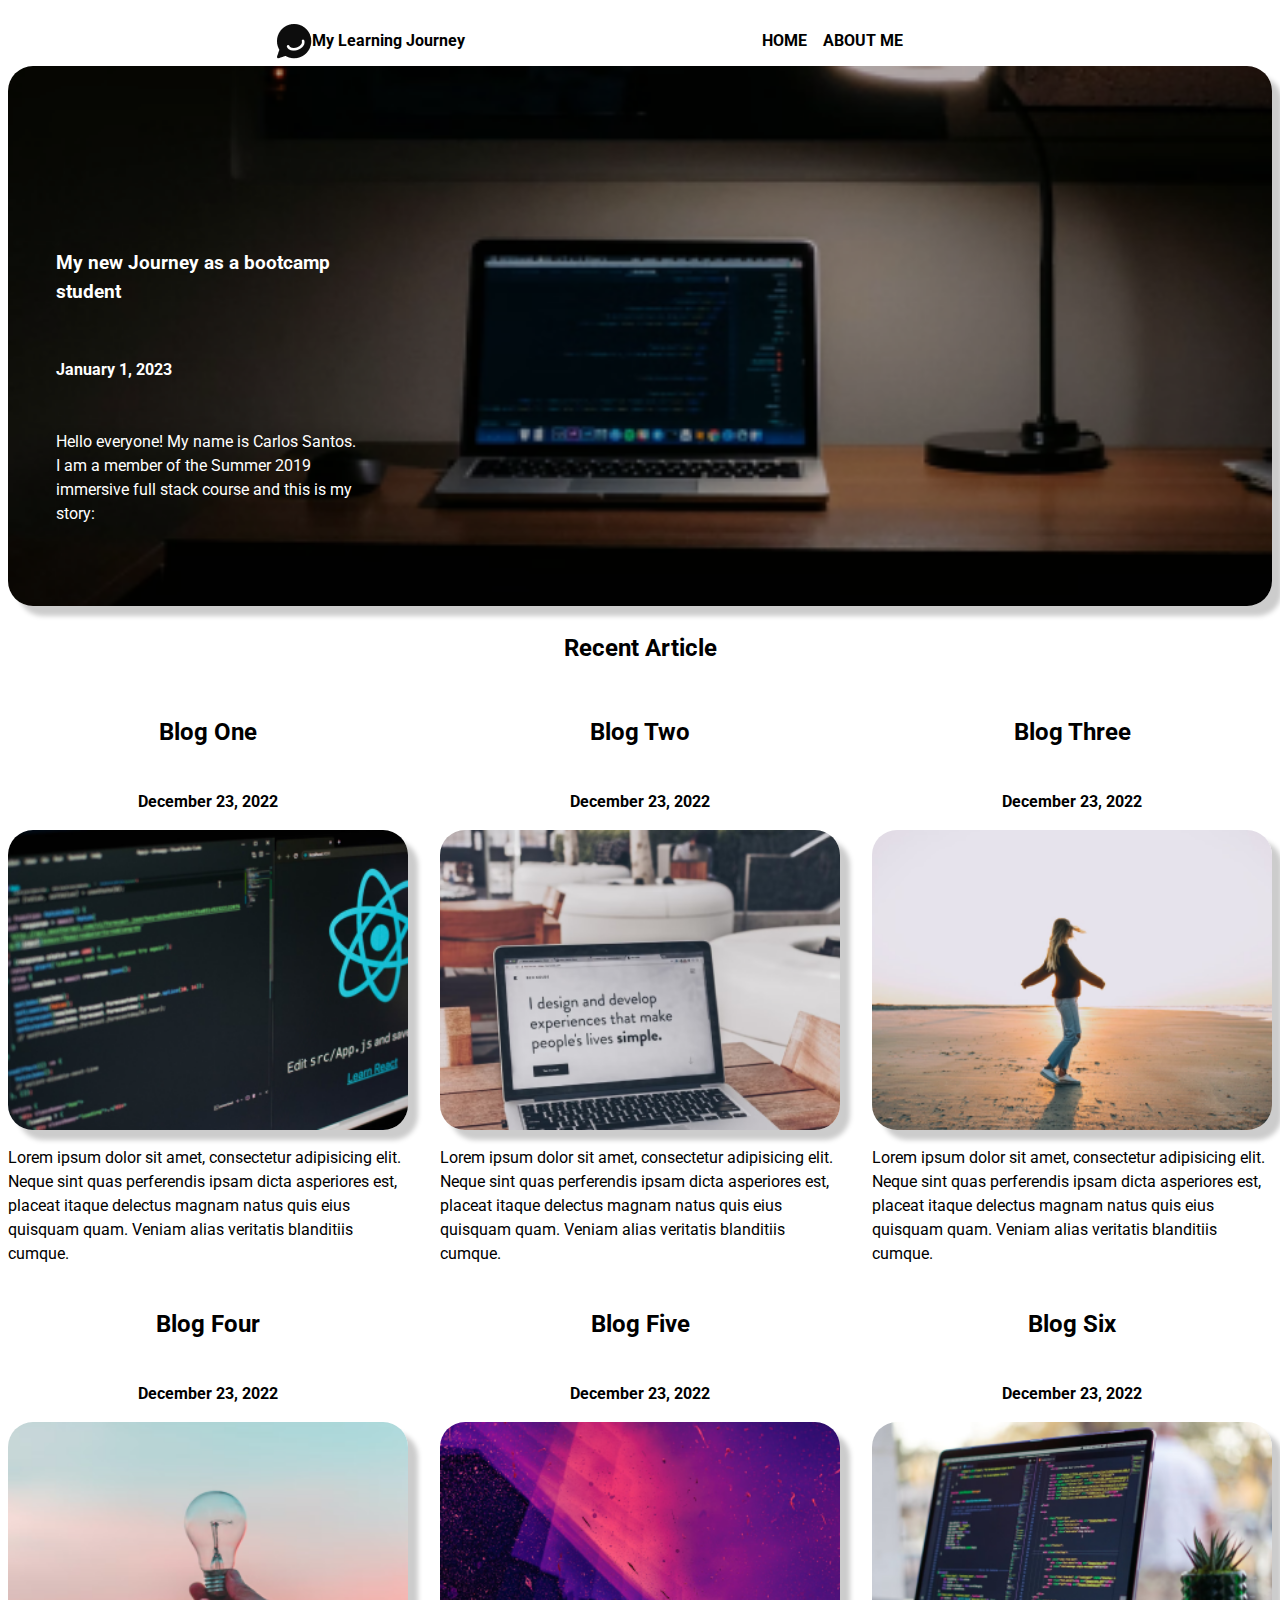
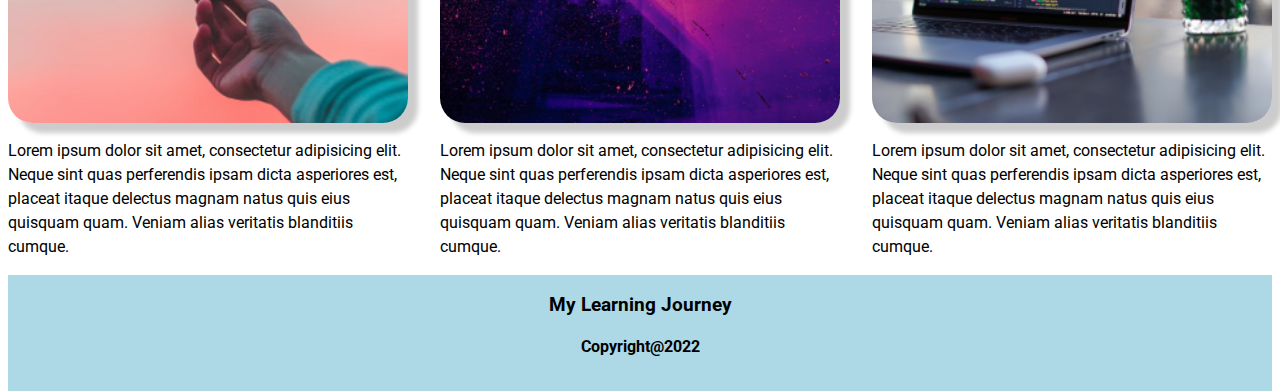
<file: index.html>
<!DOCTYPE html>
<html lang="en">
<head>

    <link rel="preconnect" href="https://fonts.googleapis.com"><link rel="preconnect" href="https://fonts.gstatic.com" crossorigin><link href="https://fonts.googleapis.com/css2?family=Roboto:wght@300;400;500&display=swap" rel="stylesheet">
    
    <meta charset="UTF-8">
    <meta http-equiv="X-UA-Compatible" content="IE=edge">
    <meta name="viewport" content="width=device-width, initial-scale=1.0">
    <title>My new Journey as a bootcamp student</title>
    <link rel="stylesheet" href="index.css">



</head>
<body>
    <header>
        
            
                <img class="logo" src="./images/journal-logo.png"/>
                <h4 class="blog-title"><a href="./journey.html">My Learning Journey</a></h4>
           
       
             <div class="hideMenu bigScreen" id="sub-menu">
                <div id="logo-home">
                    <img class="logo" src="./images/journal-logo.png"/>
                    <h4 class="home">HOME</h4>
                </div>
                <h4 class="aboutme"><a href="./aboutme.html">ABOUT ME</a></h4>
            </div>

                <img id="menu-image" src="./images/menu-button-of-three-horizontal-lines.png" />

        
    </header>

    <main>
        <img class="image image-firstfPage" src="./images/article-image-hero.png" alt="main image"/>
        
       
        <h3 class="date">January 1, 2023</h3>
        <h2 class="title">My new Journey as a bootcamp student</h2>
        <p class="description">Hello everyone! My name is Carlos Santos. I am a member of the Summer 
        2019 immersive full stack course and this is my story:</p> 
        
      
    </main>

    

               <h2 class="recentArticle">Recent Article</h2>

    <div class="projects">      
        
        <div class="project">
                
                <h2 id="articleName">Blog One</h2>
                <h4 id="articleDate">December 23, 2022</h4>
                <img id="articleImage" class="image image-project" src="./images/blog-image-01.png" alt=""/>  
                <p id="articleContent">Lorem ipsum dolor sit amet, consectetur adipisicing elit. Neque sint quas perferendis ipsam dicta asperiores est, placeat itaque delectus magnam natus quis eius quisquam quam. Veniam alias veritatis blanditiis cumque.</p>
            
        </div> 

        <div class="project">

                 
                <h2 id="articleName">Blog Two</h2>
                <h4 id="articleDate">December 23, 2022</h4>
                <img  id="articleImage" class="image image-project" src="./images/blog-image-02.png" alt=""/> 
                <p id="articleContent">Lorem ipsum dolor sit amet, consectetur adipisicing elit. Neque sint quas perferendis ipsam dicta asperiores est, placeat itaque delectus magnam natus quis eius quisquam quam. Veniam alias veritatis blanditiis cumque.</p>
            
        </div>


        <div class="project">

                <h2 id="articleName">Blog Three</h2>
                <h4 id="articleDate">December 23, 2022</h4>
                <img id="articleImage" class="image image-project" src="./images/blog-image-03.png" alt=""/> 
                <p id="articleContent">Lorem ipsum dolor sit amet, consectetur adipisicing elit. Neque sint quas perferendis ipsam dicta asperiores est, placeat itaque delectus magnam natus quis eius quisquam quam. Veniam alias veritatis blanditiis cumque.</p>
            
        </div>  
            
        <div class="project">

                <h2 id="articleName">Blog Four</h2>
                <h4 id="articleDate">December 23, 2022</h4>
                <img id="articleImage" class="image image-project" src="./images/blog-image-04.png" alt=""/>  
                <p id="articleContent">Lorem ipsum dolor sit amet, consectetur adipisicing elit. Neque sint quas perferendis ipsam dicta asperiores est, placeat itaque delectus magnam natus quis eius quisquam quam. Veniam alias veritatis blanditiis cumque.</p>
            
        </div>

        <div class="project">
           
                
                <h2 id="articleName">Blog Five</h2>
                <h4 id="articleDate">December 23, 2022</h4>
                <img id="articleImage" class="image image-project" src="./images/blog-image-05.png" alt=""/>  
                <p id="articleContent">Lorem ipsum dolor sit amet, consectetur adipisicing elit. Neque sint quas perferendis ipsam dicta asperiores est, placeat itaque delectus magnam natus quis eius quisquam quam. Veniam alias veritatis blanditiis cumque.</p>
            
        </div>

        <div class="project">
                
                <h2 id="articleName">Blog Six</h2>
                <h4 id="articleDate">December 23, 2022</h4>
                <img id="articleImage" class="image image-project" src="./images/blog-image-06.png" alt=""/>  
                <p id="articleContent">Lorem ipsum dolor sit amet, consectetur adipisicing elit. Neque sint quas perferendis ipsam dicta asperiores est, placeat itaque delectus magnam natus quis eius quisquam quam. Veniam alias veritatis blanditiis cumque.</p>
        </div>
    </div>

    <footer>
      <h3>My Learning Journey</h3>
      <h4>Copyright@2022</h4>

    </footer>


    <script src="index.js"></script>
    
    
</body>
</html>
</file>
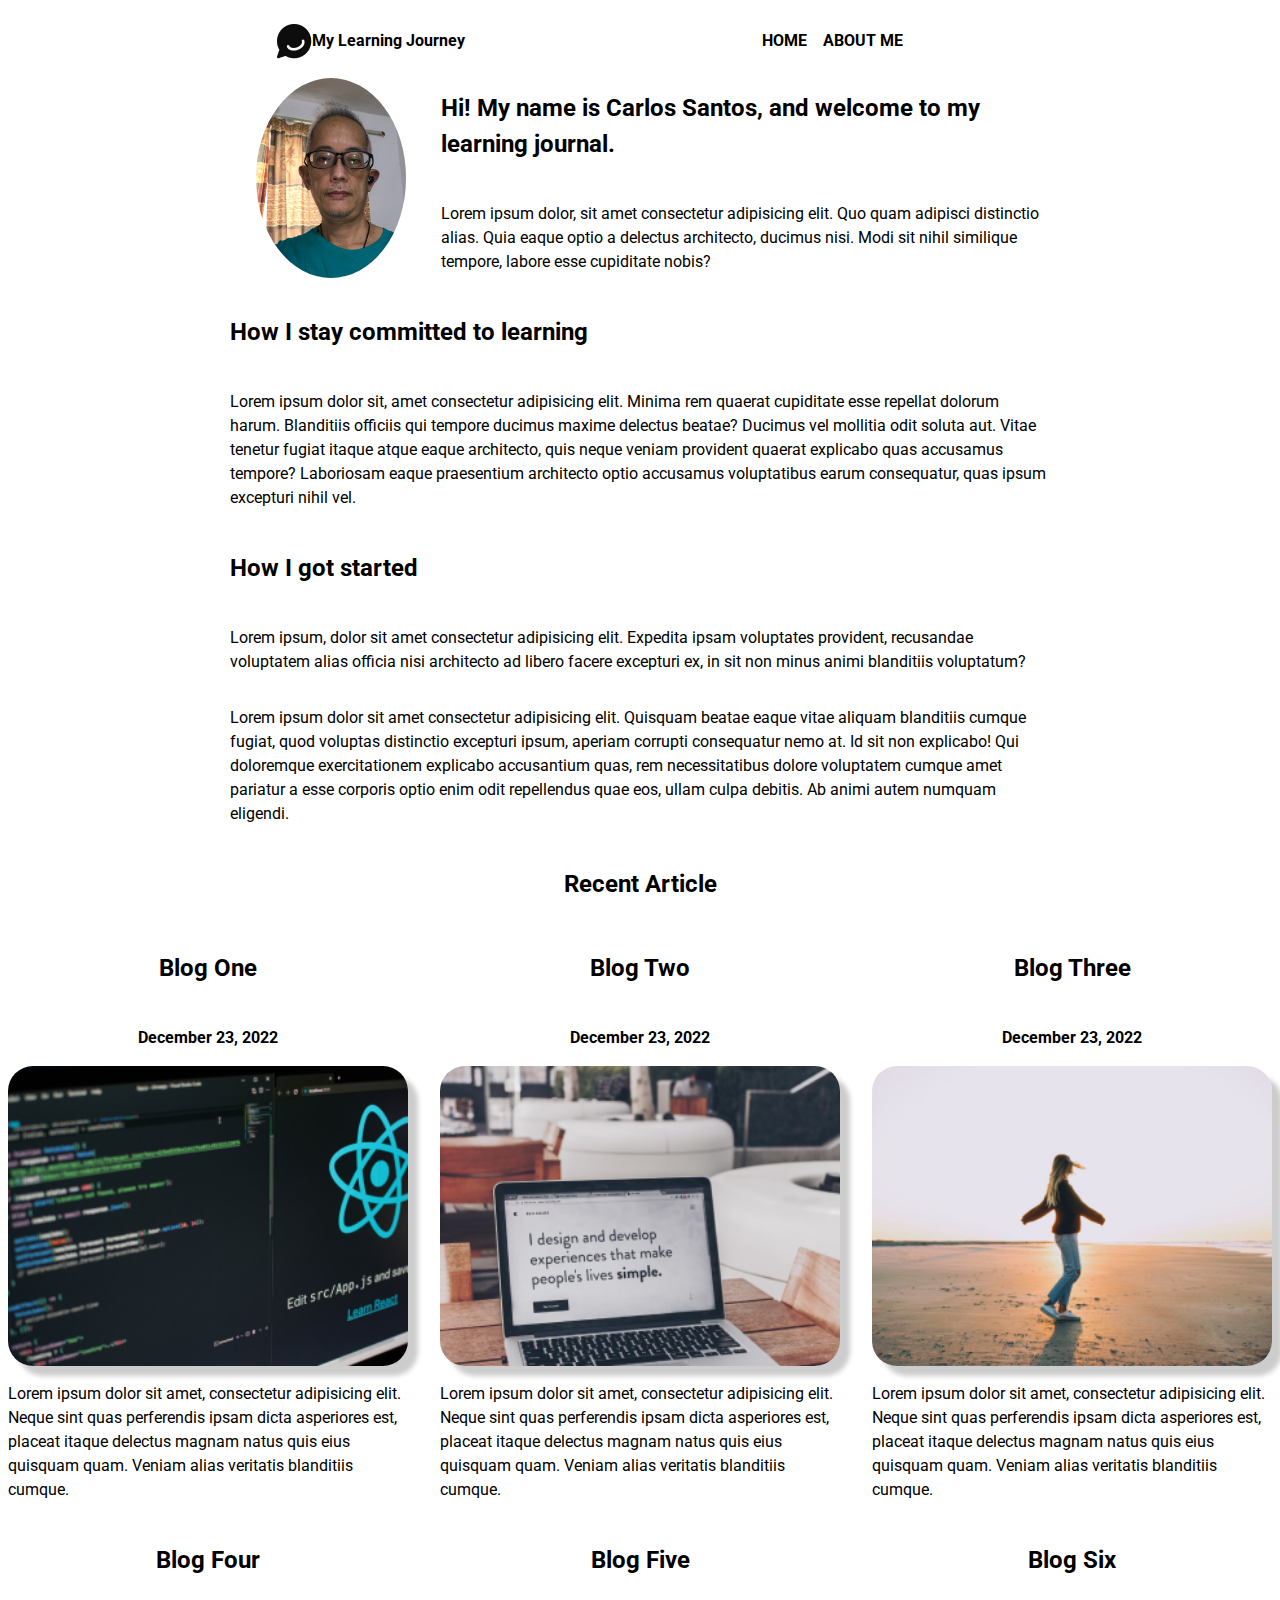
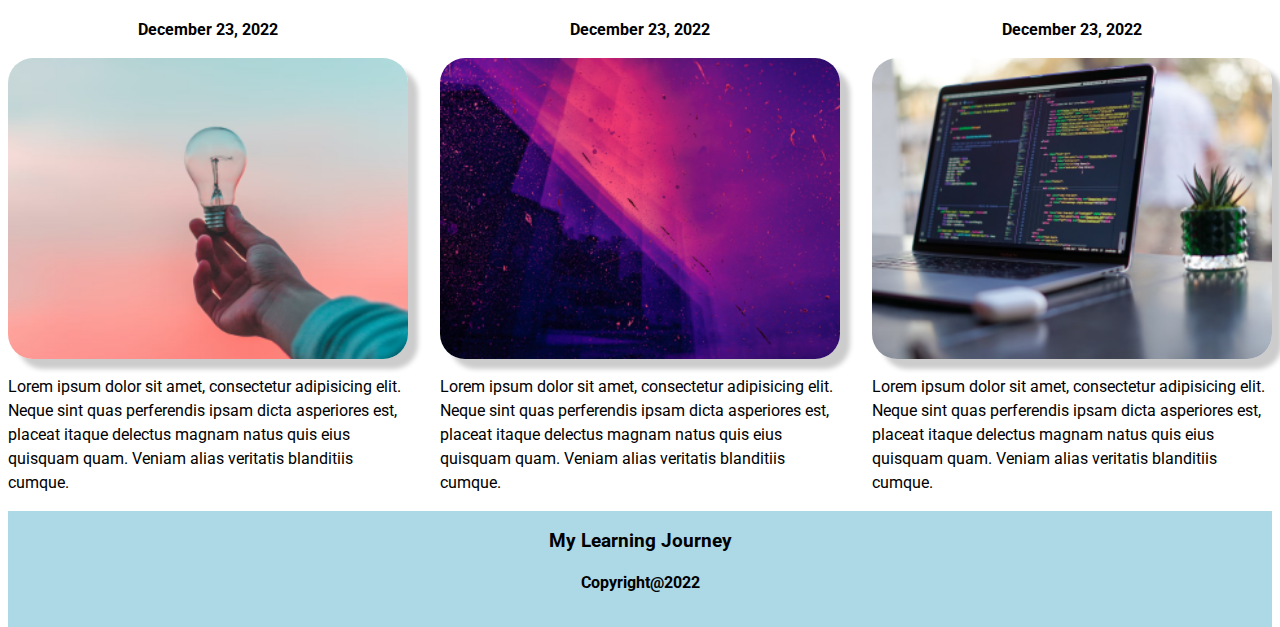
<file: aboutme.html>
<!DOCTYPE html>
<html lang="en">
<head>
    <link rel="preconnect" href="https://fonts.googleapis.com"><link rel="preconnect" href="https://fonts.gstatic.com" crossorigin><link href="https://fonts.googleapis.com/css2?family=Roboto:wght@300;400;500&display=swap" rel="stylesheet">

    <meta charset="UTF-8">
    <meta http-equiv="X-UA-Compatible" content="IE=edge">
    <meta name="viewport" content="width=device-width, initial-scale=1.0">
    <title>Document</title>
    <link rel="stylesheet" href="index.css">

</head>
<body>
    <header>
        
            <img class="logo" src="./images/journal-logo.png"/>
            <h4 class="blog-title"><a href="./journey.html">My Learning Journey</a></h4>
        
   
            <div class="hideMenu bigScreen" id="sub-menu">
                <div id="logo-home">
                    <img class="logo" src="./images/journal-logo.png"/>
                    <h4 class="home"><a href="./index.html">HOME</a></h4>
                </div>
                <h4 class="aboutme">ABOUT ME</h4>
            </div>
       

            <img id="menu-image" src="./images/menu-button-of-three-horizontal-lines.png" />
    </header>

    

    <div class="bio-info">

       
      
        <img class="image-me" src="./images/IMG_0866.jpeg" alt="me"/>

            
        <h2 class="title1">Hi! My name is Carlos Santos, and welcome to my learning journal.</h2>
        <p class="bio1">Lorem ipsum dolor, sit amet consectetur adipisicing elit. Quo quam adipisci distinctio alias. Quia eaque optio a delectus architecto, ducimus nisi. Modi sit nihil similique tempore, labore esse cupiditate nobis?
       
    

        <h2 class="title2">How I stay committed to learning</h2>
        <p class="bio2">Lorem ipsum dolor sit, amet consectetur adipisicing elit. Minima rem quaerat cupiditate esse repellat dolorum harum. Blanditiis officiis qui tempore ducimus maxime delectus beatae? Ducimus vel mollitia odit soluta aut.
        Vitae tenetur fugiat itaque atque eaque architecto, quis neque veniam provident quaerat explicabo quas accusamus tempore? Laboriosam eaque praesentium architecto optio accusamus voluptatibus earum consequatur, quas ipsum excepturi nihil vel.</p>

        <h2 class="title3">How I got started</h2>
        <p class="bio3-a">Lorem ipsum, dolor sit amet consectetur adipisicing elit. Expedita ipsam voluptates provident, recusandae voluptatem alias officia nisi architecto ad libero facere excepturi ex, in sit non minus animi blanditiis voluptatum?</p>
    
        <p class="bio3-b">Lorem ipsum dolor sit amet consectetur adipisicing elit. Quisquam beatae eaque vitae aliquam blanditiis cumque fugiat, quod voluptas distinctio excepturi ipsum, aperiam corrupti consequatur nemo at. Id sit non explicabo!
        Qui doloremque exercitationem explicabo accusantium quas, rem necessitatibus dolore voluptatem cumque amet pariatur a esse corporis optio enim odit repellendus quae eos, ullam culpa debitis. Ab animi autem numquam eligendi.</p>  
        
    </div>

    

        <h2 class="recentArticle">Recent Article</h2>

        
        <div class="projects">      
        
            <div class="project">
                    
                    <h2 id="articleName">Blog One</h2>
                    <h4 id="articleDate">December 23, 2022</h4>
                    <img id="articleImage" class="image image-project" src="./images/blog-image-01.png" alt=""/>  
                    <p id="articleContent">Lorem ipsum dolor sit amet, consectetur adipisicing elit. Neque sint quas perferendis ipsam dicta asperiores est, placeat itaque delectus magnam natus quis eius quisquam quam. Veniam alias veritatis blanditiis cumque.</p>
                
            </div> 
    
            <div class="project">
    
                     
                    <h2 id="articleName">Blog Two</h2>
                    <h4 id="articleDate">December 23, 2022</h4>
                    <img  id="articleImage" class="image image-project" src="./images/blog-image-02.png" alt=""/> 
                    <p id="articleContent">Lorem ipsum dolor sit amet, consectetur adipisicing elit. Neque sint quas perferendis ipsam dicta asperiores est, placeat itaque delectus magnam natus quis eius quisquam quam. Veniam alias veritatis blanditiis cumque.</p>
                
            </div>
    
    
            <div class="project">
    
                    <h2 id="articleName">Blog Three</h2>
                    <h4 id="articleDate">December 23, 2022</h4>
                    <img id="articleImage" class="image image-project" src="./images/blog-image-03.png" alt=""/> 
                    <p id="articleContent">Lorem ipsum dolor sit amet, consectetur adipisicing elit. Neque sint quas perferendis ipsam dicta asperiores est, placeat itaque delectus magnam natus quis eius quisquam quam. Veniam alias veritatis blanditiis cumque.</p>
                
            </div>  
                
            <div class="project">
    
                    <h2 id="articleName">Blog Four</h2>
                    <h4 id="articleDate">December 23, 2022</h4>
                    <img id="articleImage" class="image image-project" src="./images/blog-image-04.png" alt=""/>  
                    <p id="articleContent">Lorem ipsum dolor sit amet, consectetur adipisicing elit. Neque sint quas perferendis ipsam dicta asperiores est, placeat itaque delectus magnam natus quis eius quisquam quam. Veniam alias veritatis blanditiis cumque.</p>
                
            </div>
    
            <div class="project">
               
                    
                    <h2 id="articleName">Blog Five</h2>
                    <h4 id="articleDate">December 23, 2022</h4>
                    <img id="articleImage" class="image image-project" src="./images/blog-image-05.png" alt=""/>  
                    <p id="articleContent">Lorem ipsum dolor sit amet, consectetur adipisicing elit. Neque sint quas perferendis ipsam dicta asperiores est, placeat itaque delectus magnam natus quis eius quisquam quam. Veniam alias veritatis blanditiis cumque.</p>
                
            </div>
    
            <div class="project">
                    
                    <h2 id="articleName">Blog Six</h2>
                    <h4 id="articleDate">December 23, 2022</h4>
                    <img id="articleImage" class="image image-project" src="./images/blog-image-06.png" alt=""/>  
                    <p id="articleContent">Lorem ipsum dolor sit amet, consectetur adipisicing elit. Neque sint quas perferendis ipsam dicta asperiores est, placeat itaque delectus magnam natus quis eius quisquam quam. Veniam alias veritatis blanditiis cumque.</p>
            </div>
        </div>
    <footer>
      <h3>My Learning Journey</h3>
      <h4>Copyright@2022</h4>

    </footer>



    
    <script src="index.js"></script>
    
</body>
</html>
</file>
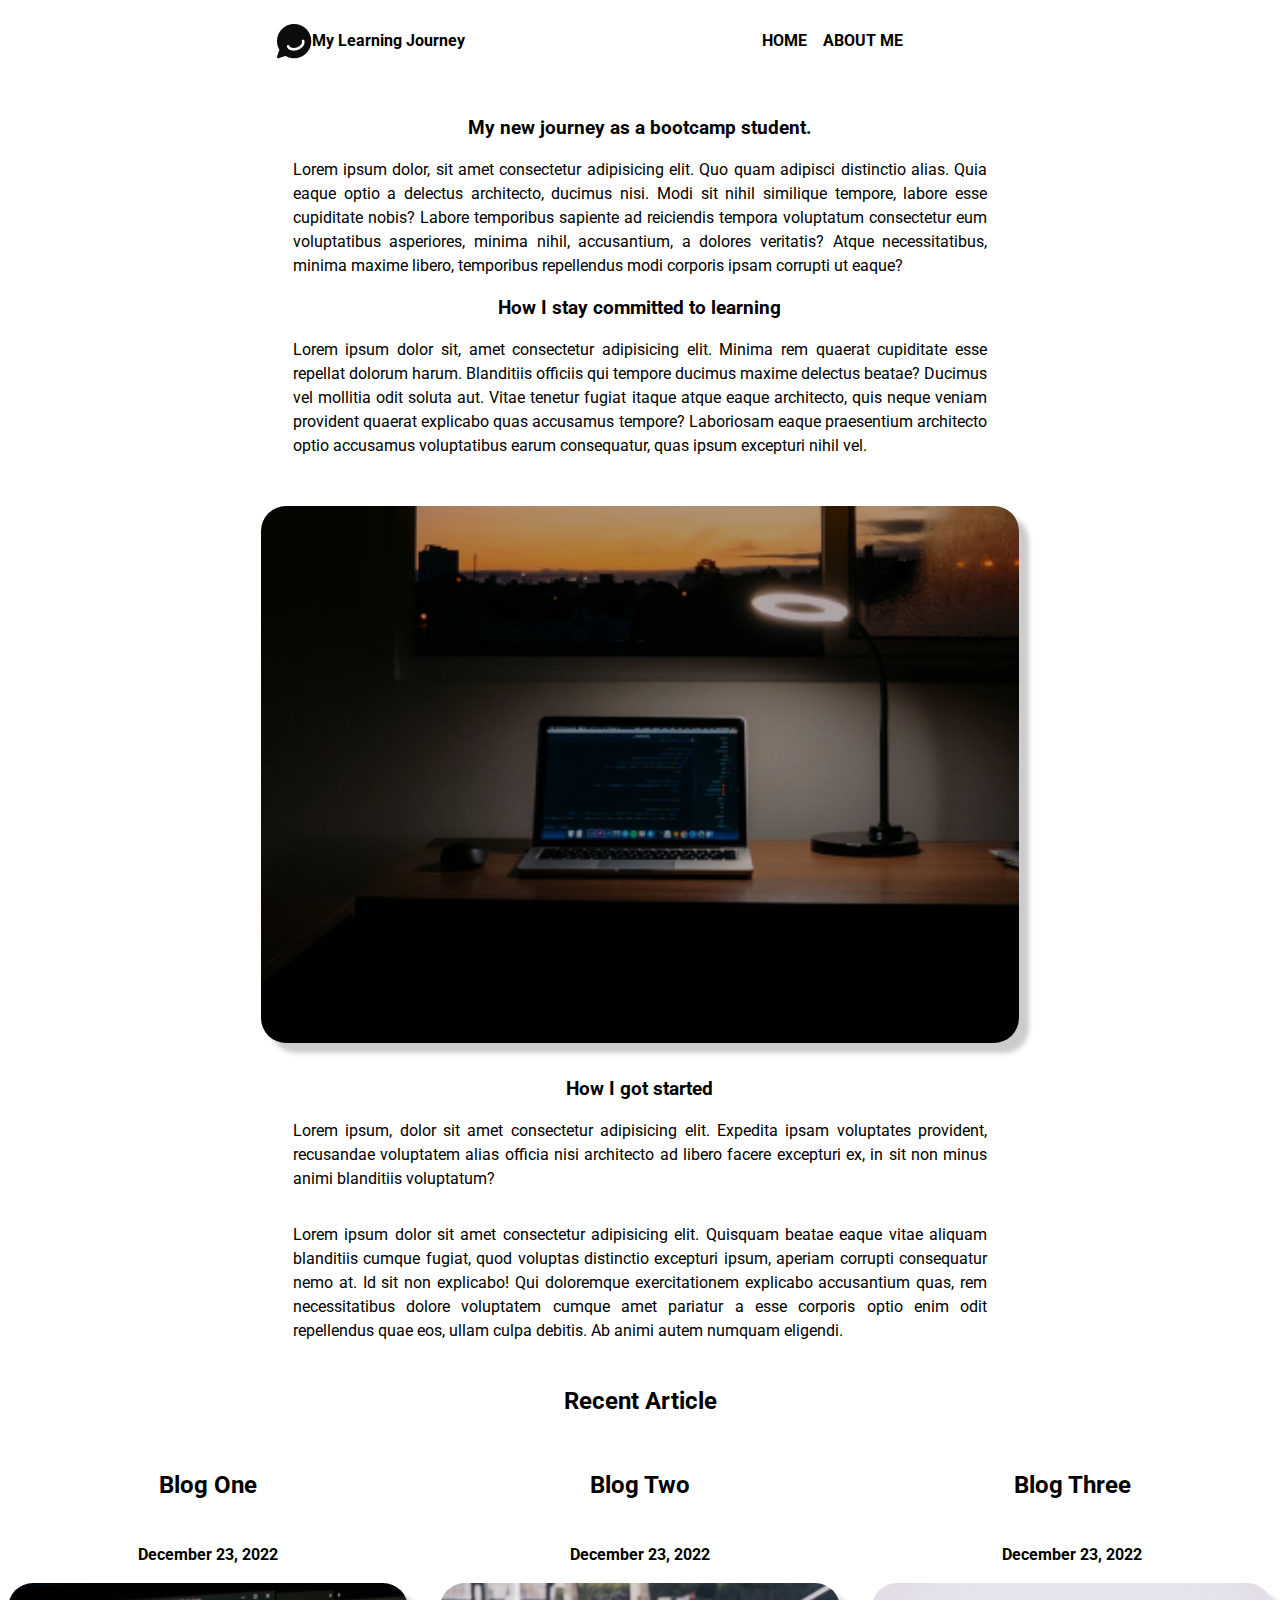
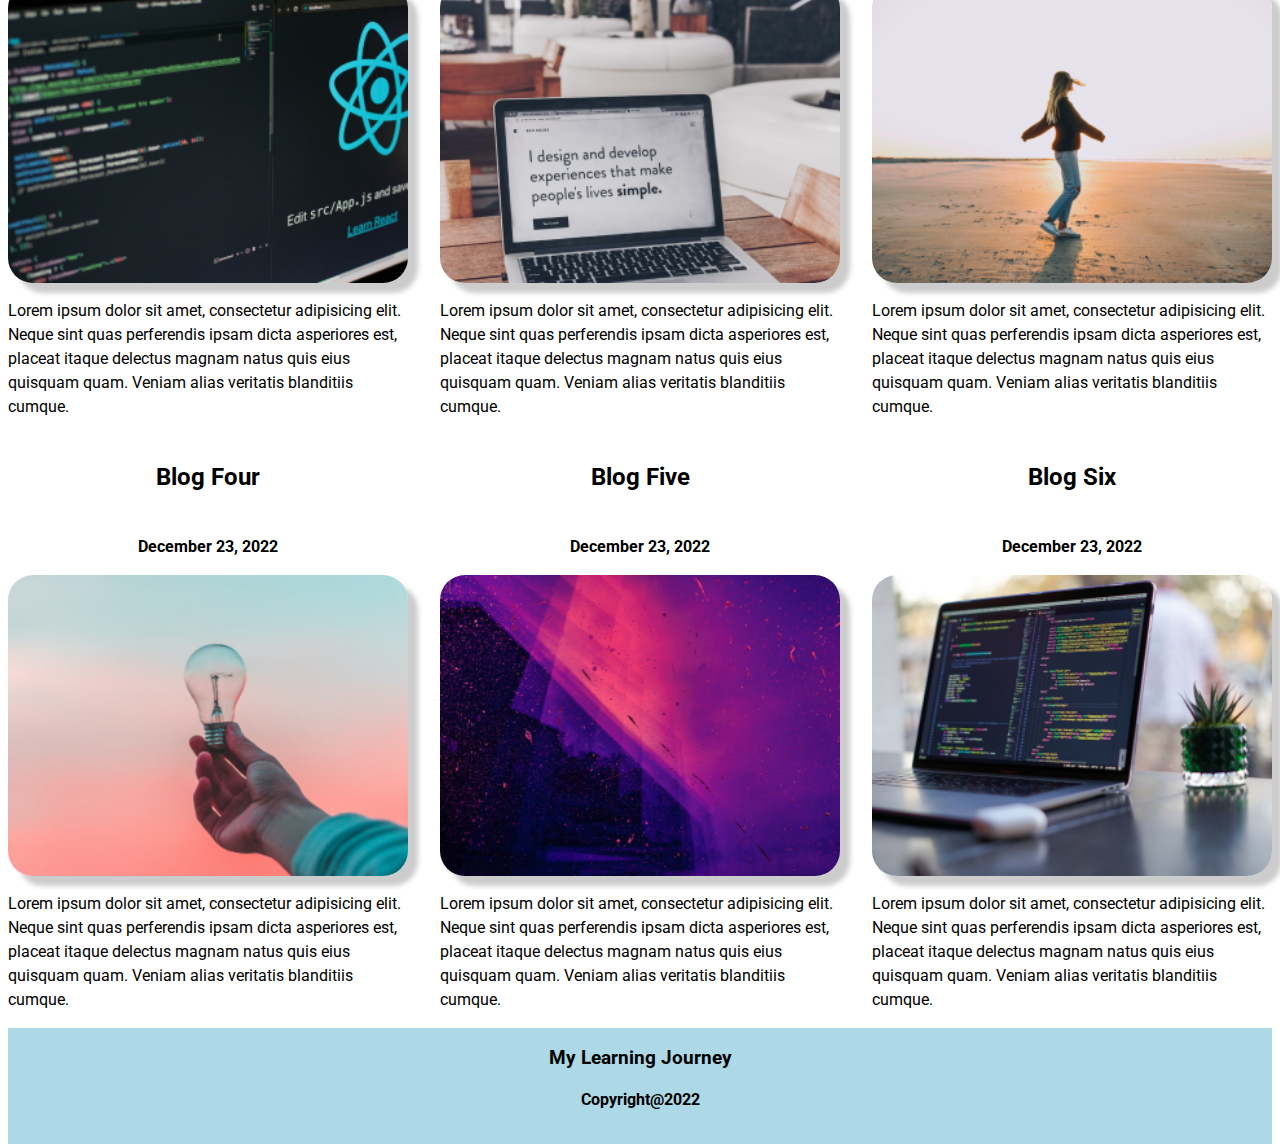
<file: journey.html>
<!DOCTYPE html>
<html lang="en">
<head>

    <link rel="preconnect" href="https://fonts.googleapis.com"><link rel="preconnect" href="https://fonts.gstatic.com" crossorigin><link href="https://fonts.googleapis.com/css2?family=Roboto:wght@300;400;500&display=swap" rel="stylesheet">
    
    <meta charset="UTF-8">
    <meta http-equiv="X-UA-Compatible" content="IE=edge">
    <meta name="viewport" content="width=device-width, initial-scale=1.0">
    <title>Document</title>
    <link rel="stylesheet" href="index.css">

</head>
<body>
    <header>
      
            <img class="logo" src="./images/journal-logo.png"/>
            <h4 class="blog-title">My Learning Journey</h4>
       
            <div class="hideMenu bigScreen" id="sub-menu">
                <div id="logo-home">
                    <img class="logo" src="./images/journal-logo.png"/>
                    <h4 class="home"><a href="./index.html">HOME</a></h4>
                </div>
                <h4 class="aboutme"><a href="./aboutme.html">ABOUT ME</a></h4>
            </div>
       

            <img id="menu-image" src="./images/menu-button-of-three-horizontal-lines.png" />
    </header>

   

    <div class="main-article">

        <h3>My new journey as a bootcamp student.</h3>
        <p>Lorem ipsum dolor, sit amet consectetur adipisicing elit. Quo quam adipisci distinctio alias. Quia eaque optio a delectus architecto, ducimus nisi. Modi sit nihil similique tempore, labore esse cupiditate nobis?
        Labore temporibus sapiente ad reiciendis tempora voluptatum consectetur eum voluptatibus asperiores, minima nihil, accusantium, a dolores veritatis? Atque necessitatibus, minima maxime libero, temporibus repellendus modi corporis ipsam corrupti ut eaque?</p>
        
        <h3>How I stay committed to learning</h3>
        <p>Lorem ipsum dolor sit, amet consectetur adipisicing elit. Minima rem quaerat cupiditate esse repellat dolorum harum. Blanditiis officiis qui tempore ducimus maxime delectus beatae? Ducimus vel mollitia odit soluta aut.
        Vitae tenetur fugiat itaque atque eaque architecto, quis neque veniam provident quaerat explicabo quas accusamus tempore? Laboriosam eaque praesentium architecto optio accusamus voluptatibus earum consequatur, quas ipsum excepturi nihil vel.</p>
   


        <img class="image image-article" src="./images/article-image-hero.png" alt="article article"/> 

    
        <h3>How I got started</h3>

        <p>Lorem ipsum, dolor sit amet consectetur adipisicing elit. Expedita ipsam voluptates provident, recusandae voluptatem alias officia nisi architecto ad libero facere excepturi ex, in sit non minus animi blanditiis voluptatum?</p>
    
        <p>Lorem ipsum dolor sit amet consectetur adipisicing elit. Quisquam beatae eaque vitae aliquam blanditiis cumque fugiat, quod voluptas distinctio excepturi ipsum, aperiam corrupti consequatur nemo at. Id sit non explicabo!
        Qui doloremque exercitationem explicabo accusantium quas, rem necessitatibus dolore voluptatem cumque amet pariatur a esse corporis optio enim odit repellendus quae eos, ullam culpa debitis. Ab animi autem numquam eligendi.</p>  
      
    </div>

    

            <h2 class="recentArticle">Recent Article</h2>

            <div class="projects">      
        
                <div class="project">
                        
                        <h2 id="articleName">Blog One</h2>
                        <h4 id="articleDate">December 23, 2022</h4>
                        <img id="articleImage" class="image image-project" src="./images/blog-image-01.png" alt=""/>  
                        <p id="articleContent">Lorem ipsum dolor sit amet, consectetur adipisicing elit. Neque sint quas perferendis ipsam dicta asperiores est, placeat itaque delectus magnam natus quis eius quisquam quam. Veniam alias veritatis blanditiis cumque.</p>
                    
                </div> 
        
                <div class="project">
        
                         
                        <h2 id="articleName">Blog Two</h2>
                        <h4 id="articleDate">December 23, 2022</h4>
                        <img  id="articleImage" class="image image-project" src="./images/blog-image-02.png" alt=""/> 
                        <p id="articleContent">Lorem ipsum dolor sit amet, consectetur adipisicing elit. Neque sint quas perferendis ipsam dicta asperiores est, placeat itaque delectus magnam natus quis eius quisquam quam. Veniam alias veritatis blanditiis cumque.</p>
                    
                </div>
        
        
                <div class="project">
        
                        <h2 id="articleName">Blog Three</h2>
                        <h4 id="articleDate">December 23, 2022</h4>
                        <img id="articleImage" class="image image-project" src="./images/blog-image-03.png" alt=""/> 
                        <p id="articleContent">Lorem ipsum dolor sit amet, consectetur adipisicing elit. Neque sint quas perferendis ipsam dicta asperiores est, placeat itaque delectus magnam natus quis eius quisquam quam. Veniam alias veritatis blanditiis cumque.</p>
                    
                </div>  
                    
                <div class="project">
        
                        <h2 id="articleName">Blog Four</h2>
                        <h4 id="articleDate">December 23, 2022</h4>
                        <img id="articleImage" class="image image-project" src="./images/blog-image-04.png" alt=""/>  
                        <p id="articleContent">Lorem ipsum dolor sit amet, consectetur adipisicing elit. Neque sint quas perferendis ipsam dicta asperiores est, placeat itaque delectus magnam natus quis eius quisquam quam. Veniam alias veritatis blanditiis cumque.</p>
                    
                </div>
        
                <div class="project">
                   
                        
                        <h2 id="articleName">Blog Five</h2>
                        <h4 id="articleDate">December 23, 2022</h4>
                        <img id="articleImage" class="image image-project" src="./images/blog-image-05.png" alt=""/>  
                        <p id="articleContent">Lorem ipsum dolor sit amet, consectetur adipisicing elit. Neque sint quas perferendis ipsam dicta asperiores est, placeat itaque delectus magnam natus quis eius quisquam quam. Veniam alias veritatis blanditiis cumque.</p>
                    
                </div>
        
                <div class="project">
                        
                        <h2 id="articleName">Blog Six</h2>
                        <h4 id="articleDate">December 23, 2022</h4>
                        <img id="articleImage" class="image image-project" src="./images/blog-image-06.png" alt=""/>  
                        <p id="articleContent">Lorem ipsum dolor sit amet, consectetur adipisicing elit. Neque sint quas perferendis ipsam dicta asperiores est, placeat itaque delectus magnam natus quis eius quisquam quam. Veniam alias veritatis blanditiis cumque.</p>
                </div>
            </div>

    <footer>
      <h3>My Learning Journey</h3>
      <h4>Copyright@2022</h4>

    </footer>



    <script src="index.js"></script>
    
    
</body>
</html>
</file>
<file: index.css>
* {
    padding: 0;
    margin: 0;
    box-sizing: border-box;
    /*border: 1px solid red;*/
    
}

body {

    font-family: 'Roboto', sans-serif;
    padding-left: 0.5em;
    padding-right: 0.5em;
    line-height: 1.5;
   
  
}

a {
    color: black;
}

a:hover,
a:active {
    color: darkgrey;
    
}

a {
    text-decoration: none;
}

.image {
    box-shadow: 10px 10px 5px #ccc;
    -moz-border-radius:25px;
    -webkit-border-radius:25px;
    border-radius:25px;
}



h2,
h4,
p {
    margin-top: 1em;
    margin-bottom: 1em;
}

/*top menu*/

header {
    margin-top: 1em;
    display: grid;
    grid-template-columns: auto 180px auto auto 100px;
    grid-template-rows: 50px;
    grid-template-areas: 
    "logo blog-title home aboutme menu-image";

    position: relative;


}

.logo,
.blog-title {
    align-self: center;
}



.logo {
    grid-area: logo;
    justify-self: end;;
}

.blog-title {
    grid-area: blog-title;
    justify-self: start;
    
}

.logo-menu {
    grid-area: logo-menu;
}

.home {
    grid-area: home;
    
}

.aboutme {
    grid-area: aboutme;
    
}

#menu-image {
    grid-area: menu-image;
    width: 40px;
    justify-self: center;
   
}

.hideMenu {
    display: none;
    visibility: none;

}

.showMenu {
    display: flex;
    align-items: center;
    justify-content: space-around;
    visibility: visible;

    position: absolute;
    top: 0;
    width: 80%;
    height: 50px;
    background: white;
}

#logo-home {
    
    display: flex;
    align-items: center;
}

/* wider screen for top menu */

@media (min-width: 600px) {

    #logo-home .logo {
        display: none;
    }

    #menu-image {
        display: none;
    }

    .bigScreen {
        display: flex;

        justify-self: end;
        align-self: center;
        grid-gap: 1em;

       
    }

}

/* first image on the index.html */

main {
    display: grid;
    grid-template: 100px auto auto auto /  3em 300px auto 3em;
}

.image-firstfPage {
    grid-column: 1/-1;
    grid-row: 1/-1;
    width: 100%;
    height: 100%;
    object-fit: cover;
    

}

.title, 
.date,
.description {
    font-size: 0.8rem;
}



.title {
    grid-row: 2;
    grid-column: 2/3;
    align-self: end;
    color: white;
    font-size: 1rem;
   
}


.date {
    grid-row: 3;
    grid-column: 2/3;
    align-self: center;
    color: white;
    align-self: center;
}

.description {
    grid-row: 4;
    grid-column: 2/3;
    align-self: start;
    color: white;
}

/* first image on the index page for wider screen */

@media (min-width: 600px) {
    .image-firstfPage {
        height: 60vh;
    }

    .title,
    .date,
    .description {
       
        font-size: 1rem;
    }

    .title {
        font-size: 1.2rem;
    }
}

/* main article on the journey.html */
.main-article {
    padding-top: 3em;
    display: grid;
    place-items: center;
}

.main-article p {
    padding-left: 1em;
    padding-right: 1em;
   
    text-align: justify;

    
}

.main-article h2 {
    
    justify-self: center;
}

.image-article {
    margin-top: 2em;
    margin-bottom: 2em;
}




/* main article on the journey.html for the wider screen */

@media (min-width: 600px) {
    /* center the div */


    .main-article {
        width: 60%;
        margin: auto;

        
    
    }

    .main-article p {
        padding-left: 2em;
        padding-right: 2em;
       
    
        
    }

   

    .image-article {
        
        min-width: 100%;
    }

    
}

/* first article on the aboutme.html */
.image-me {
    width: 50%;
    border-radius: 50%;
}

.bio-info {
    display: grid;
    place-items: center;
}

/* first article on the aboutme.html for the wider screen */

@media (min-width: 600px) {

    .bio-info {
    grid-template-columns: 1fr 3fr;

    
    grid-template-areas: 
      "image title1"
      "image bio1"
      "title2 title2"
      "bio2 bio2"
      "title3 title3"
      "bio3-a bio3-a"
      "bio3-b bio3-b";
      
      grid-gap: 0 0.5em;

      width: 70%;
      margin: auto;
      padding-left: 2em;
      padding-right: 2em;

}





.image-me {
    width: 150px;
    grid-area: image;
    align-self: center;
    justify-content: center;
    
}

.title1 {
    grid-area: title1;
    align-self: end;
    justify-self: start;
}

.bio1 {
    grid-area: bio1;
    align-self: start;
    justify-self: end;
}

.title2 {
    grid-area: title2;
    align-self: end;
    justify-self: start;
}

.bio2 {
    grid-area: bio2;
    align-self: start;
    justify-self: end;
}

.title3 {
    grid-area: title3;
    align-self: end;
    justify-self: start;
}

.bio3-a {
    grid-area: bio3-a;
    align-self: start;
    justify-self: end;
}

.bio3-b {
    grid-area: bio3-b;
    align-self: start;
    justify-self: end;
}

}



.recentArticle {
  text-align: center;
}

.projects {
    display: grid;
    grid-template-columns: repeat(auto-fit, minmax(380px, 1fr));
    grid-gap: 0 2em;
}

.project {
    display: grid;
    grid-template-columns: 300px 1fr;
    grid-template-areas: 
      "name name"
      "date date"
      "image image"
      "description description";
}

#articleImage {
    grid-area: image;
    width: 100%;
    height: 100%;
}

#articleName,
#articleDate {
    align-self:  baseline;
    justify-self: center;
}

#articleName {
    grid-area: name;
}

#articleDate {
    grid-area: date;
}

#articleContent {
    grid-area: description;
}

footer {
    text-align: center;
    background: lightblue;
    padding-top: 1em;
    padding-bottom: 1em;
}
</file>
